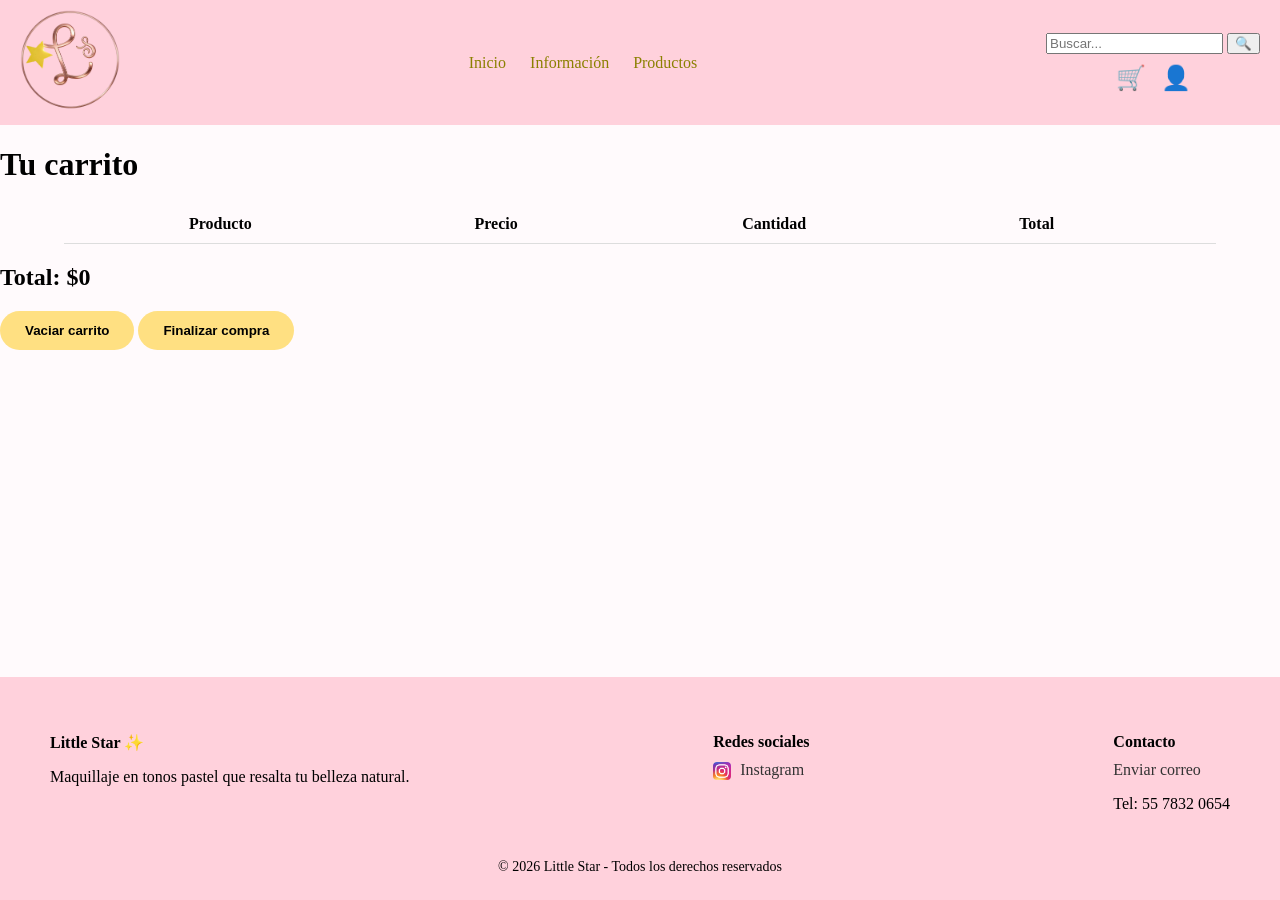
<file: carrito.html>
<!DOCTYPE html>
<html lang="es">
<head>
<meta charset="UTF-8">
<meta name="viewport" content="width=device-width, initial-scale=1.0">
<title>Carrito</title>
<link rel="stylesheet" href="css/style.css">
</head>

<body>

<header class="header">
  <div class="logo">
      <img src="img/littlelogo.png" alt="Liitle Shop">
  </div>

<nav id="menu">
  <a href="index.html">Inicio</a>
  <a href="informacion.html">Información</a>
  <a href="productos.html">Productos</a>
</nav>

<div class="header-right">

  <div>
    <input type="text" id="buscador" placeholder="Buscar...">
    <button onclick="buscar()">🔍</button>
  </div>

  <div class="iconos">
    <a href="carrito.html" class="icono-nav">🛒</a>
    <a href="perfil.html" class="icono-nav">👤</a>
  </div>

  <button class="hamburger" onclick="toggleMenu()">☰</button>

</div>
</header>




    

<main>
<h1>Tu carrito</h1>

<table>
    <thead>
        <tr>
            <th>Producto</th>
            <th>Precio</th>
            <th>Cantidad</th>
            <th>Total</th>
            <th></th>
        </tr>
    </thead>

<tbody id="carrito"></tbody>
</table>

<h2 id="total"></h2>

<button onclick="vaciarCarrito()" class="btn">Vaciar carrito</button>
<button onclick="finalizarCompra()" class="btn">Finalizar compra</button>
</main>




    
<!-- FOOTER -->
<footer>
  <div class="footer-container">

    <div class="footer-section">
      <h4>Little Star ✨</h4>
      <p>Maquillaje en tonos pastel que resalta tu belleza natural.</p>
    </div>

    <div class="footer-section">
      <h4>Redes sociales</h4>
    <a href="https://www.instagram.com/littlestar00392?igsh=MjZkMzhodzhxejF5" target="_blank">
     <img src="img/instagram.png" class="insta-icon">
     Instagram
    </a>     
    </div>

    <div class="footer-section">
      <h4>Contacto</h4>
        <a href="mailto:littlestar@gmail.com"target="_blank">Enviar correo</a>
      <p>Tel: 55 7832 0654</p>
    </div>

  </div>

  <div class="footer-bottom">
    © 2026 Little Star - Todos los derechos reservados
  </div>
</footer>




    
<script src="js/script.js"></script>
</body>
</html>
</file>
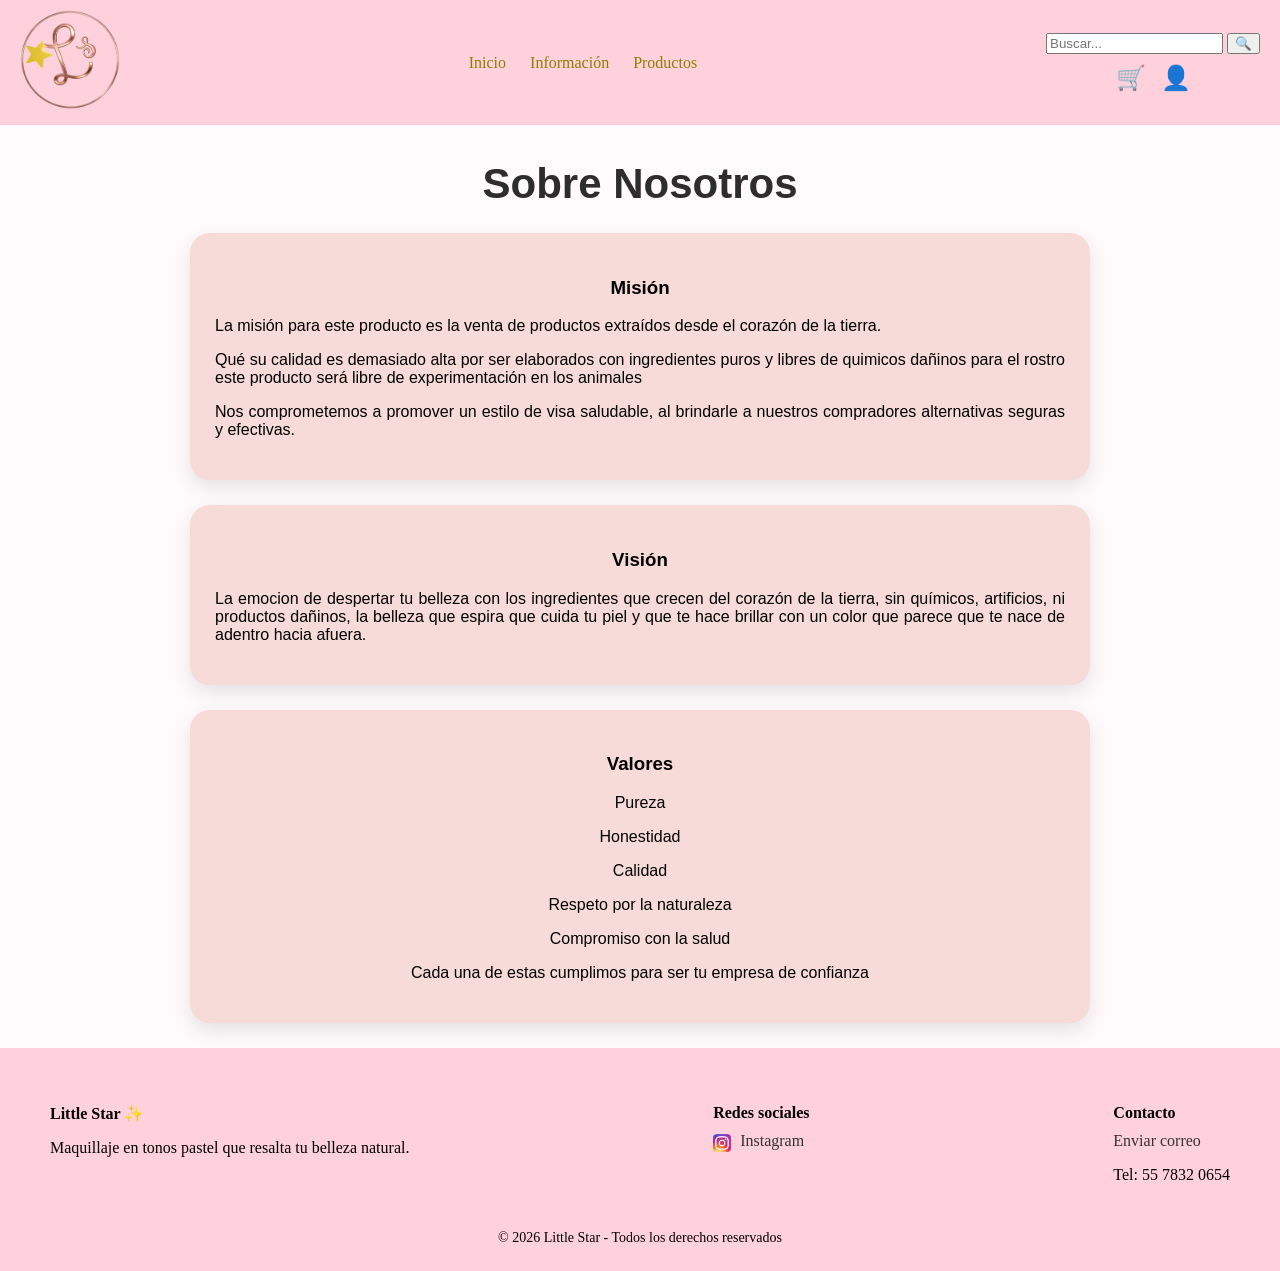
<file: informacion.html>
<!DOCTYPE html>
<html lang="es">
<head>
<meta charset="UTF-8">
<meta name="viewport" content="width=device-width, initial-scale=1.0">
<title>Información</title>
<link rel="stylesheet" href="css/style.css">
</head>

<body>

<header class="header">
  <div class="logo">
      <img src="img/littlelogo.png" alt="Liitle Shop">
  </div>

<nav id="menu">
  <a href="index.html">Inicio</a>
  <a href="informacion.html">Información</a>
  <a href="productos.html">Productos</a>
</nav>

<div class="header-right">

  <div>
    <input type="text" id="buscador" placeholder="Buscar...">
    <button onclick="buscar()">🔍</button>
  </div>

  <div class="iconos">
    <a href="carrito.html" class="icono-nav">🛒</a>
    <a href="perfil.html" class="icono-nav">👤</a>
  </div>

  <button class="hamburger" onclick="toggleMenu()">☰</button>

</div>
</header>

    

<main class="info">
  <div class="container">

    <h2 class="titulo">Sobre Nosotros</h2>

    <div class="cardtexto">
      <h3>Misión</h3>
      <p style="text-align: justify;">La misión para este producto es la venta de productos extraídos desde el corazón de la tierra.</p>
      <p style="text-align: justify;">Qué su calidad es demasiado alta por ser elaborados con ingredientes puros y libres de quimicos dañinos para el rostro este producto será libre de experimentación en los animales</p>
      <p style="text-align: justify;">Nos comprometemos a promover un estilo de visa saludable, al brindarle a nuestros compradores alternativas seguras y efectivas.</p>
    </div>

    <div class="cardtexto">
      <h3>Visión</h3>
      <p style="text-align: justify;">La emocion de despertar tu belleza con los ingredientes que crecen del corazón de la tierra, sin químicos, artificios, ni productos dañinos, la belleza que espira que cuida tu piel y que te hace brillar con un color que parece que te nace de adentro hacia afuera.</p>
    </div>

    <div class="cardtexto">
      <h3>Valores</h3>
      <p>Pureza</p>
      <p>Honestidad</p>
      <p>Calidad</p>
      <p>Respeto por la naturaleza</p>
      <p>Compromiso con la salud</p>
      <p>Cada una de estas cumplimos para ser tu empresa de confianza</p>
    </div>

  </div>
</main>

<!-- FOOTER -->
<footer>
  <div class="footer-container">

    <div class="footer-section">
      <h4>Little Star ✨</h4>
      <p>Maquillaje en tonos pastel que resalta tu belleza natural.</p>
    </div>

    <div class="footer-section">
      <h4>Redes sociales</h4>
    <a href="https://www.instagram.com/littlestar00392?igsh=MjZkMzhodzhxejF5" target="_blank">
     <img src="img/instagram.png" class="insta-icon">
     Instagram
    </a>     
    </div>

    <div class="footer-section">
      <h4>Contacto</h4>
        <a href="mailto:littlestar@gmail.com"target="_blank">Enviar correo</a>
      <p>Tel: 55 7832 0654</p>
    </div>

  </div>

  <div class="footer-bottom">
    © 2026 Little Star - Todos los derechos reservados
  </div>
</footer>





    
<script src="js/script.js"></script>
</body>
</html>
</file>
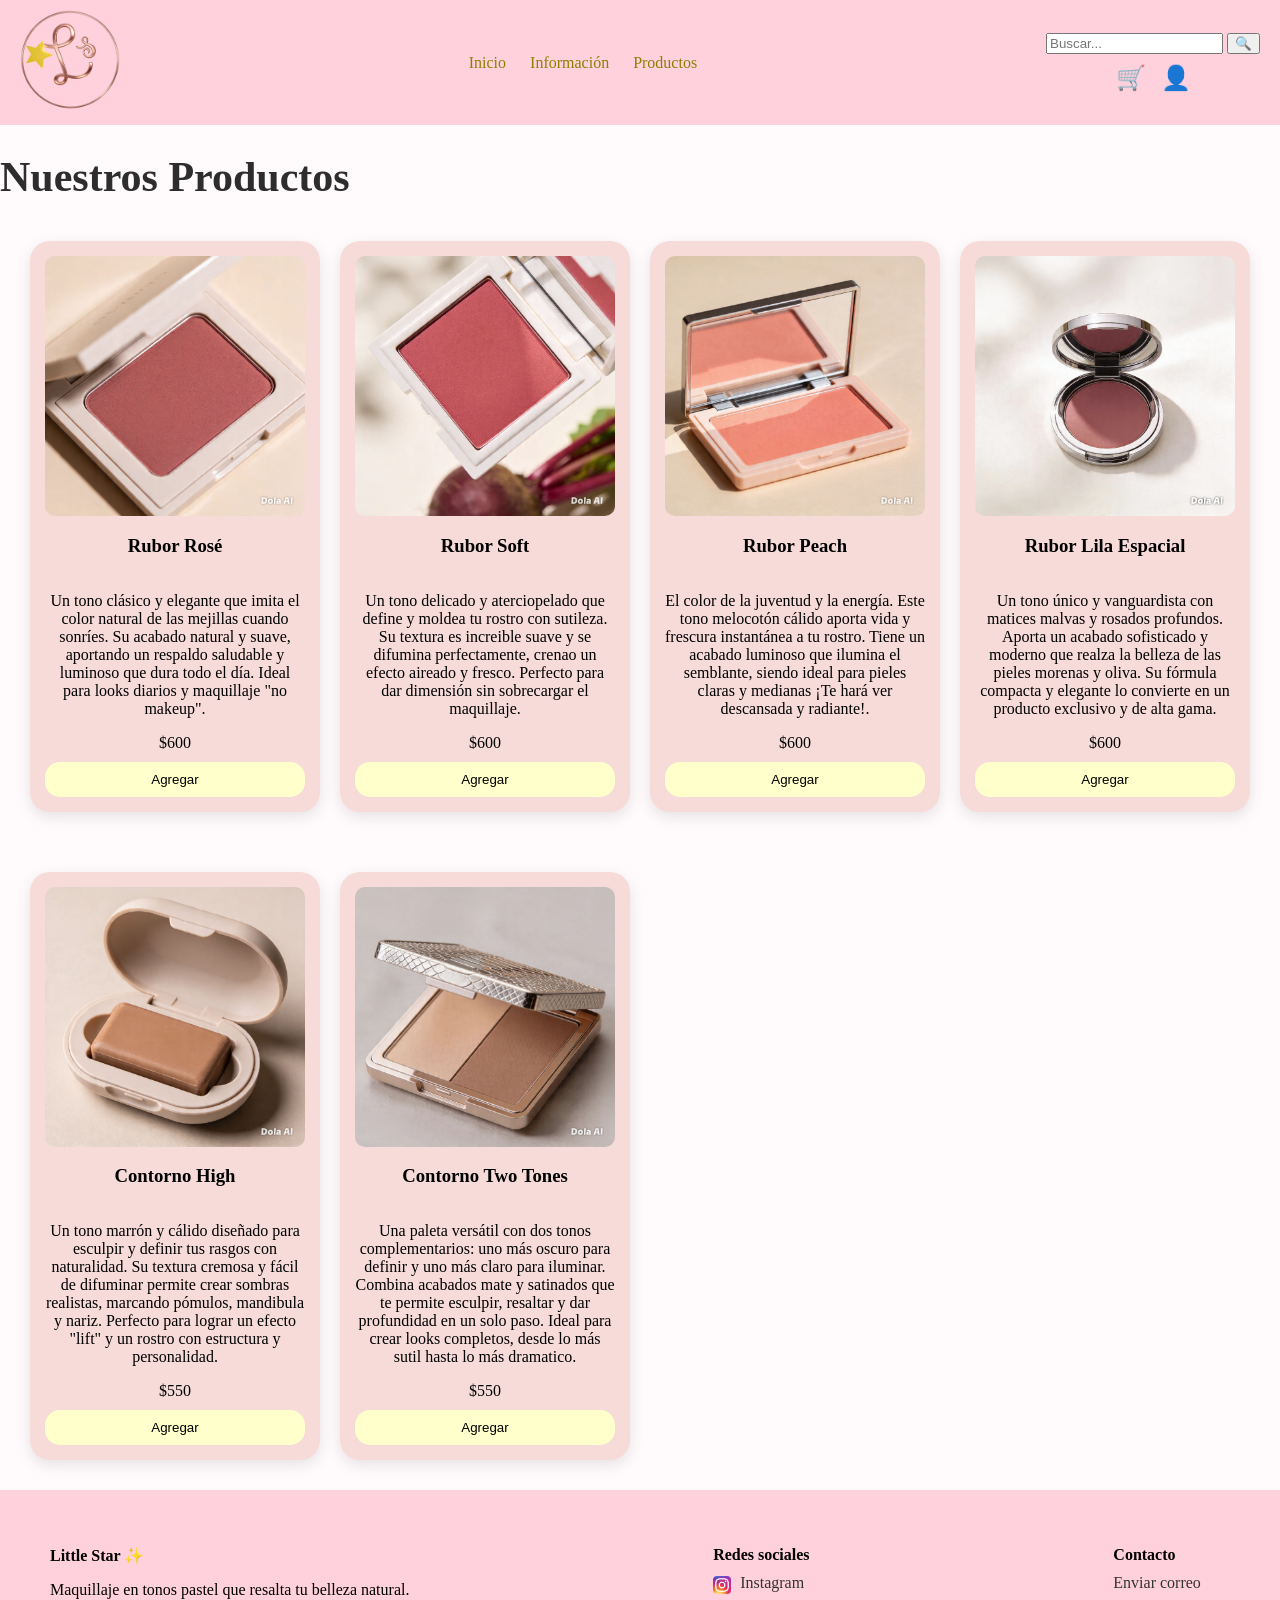
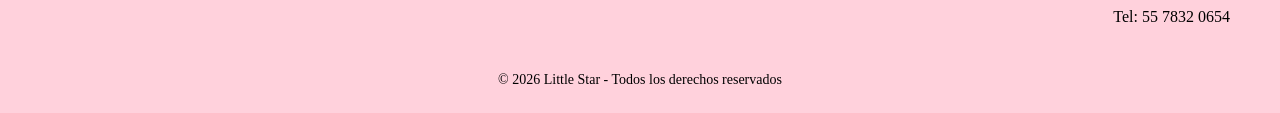
<file: productos.html>
<!DOCTYPE html>
<html lang="es">
<head>
<meta charset="UTF-8">
<meta name="viewport" content="width=device-width, initial-scale=1.0">
<title>Productos</title>
<link rel="stylesheet" href="css/style.css">
</head>

<body>

<header class="header">
  <div class="logo">
      <img src="img/littlelogo.png" alt="Liitle Shop">
  </div>

<nav id="menu">
  <a href="index.html">Inicio</a>
  <a href="informacion.html">Información</a>
  <a href="productos.html">Productos</a>
</nav>

<div class="header-right">

  <div>
    <input type="text" id="buscador" placeholder="Buscar...">
    <button onclick="buscar()">🔍</button>
  </div>

  <div class="iconos">
    <a href="carrito.html" class="icono-nav">🛒</a>
    <a href="perfil.html" class="icono-nav">👤</a>
  </div>

  <button class="hamburger" onclick="toggleMenu()">☰</button>

</div>
</header>


<!--TITULO-->
<main>
<h1 class="titulo">Nuestros Productos</h1>




<!--PRODUCTOS-->
<div class="grid">

  <div class="card producto">
    <img src="img/rubor1.png">
    <h3>Rubor Rosé</h3>
    <p>Un tono clásico y elegante que imita el color natural de las mejillas cuando sonríes. Su acabado natural y suave, aportando un respaldo saludable y luminoso que dura todo el día. Ideal para looks diarios y maquillaje "no makeup".</p>
    <span>$600</span>
    <button onclick="agregarCarrito('Rubor Rosé',600, 'img/rubor1.png','Acabado natural')">Agregar</button>
  </div>

  <div class="card producto">
    <img src="img/rubor2.png">
    <h3>Rubor Soft</h3>
    <p>Un tono delicado y aterciopelado que define y moldea tu rostro con sutileza. Su textura es increible suave y se difumina perfectamente, crenao un efecto aireado y fresco. Perfecto para dar dimensión sin sobrecargar el maquillaje.</p>
    <span>$600</span>
    <button onclick="agregarCarrito('Rubor Soft',600, 'img/rubor2.png', 'Define tu rostro')">Agregar</button>
  </div>

  <div class="card producto">
    <img src="img/rubor3.png">
    <h3>Rubor Peach</h3>
    <p>El color de la juventud y la energía. Este tono melocotón cálido aporta vida y frescura instantánea a tu rostro. Tiene un acabado luminoso que ilumina el semblante, siendo ideal para pieles claras y medianas ¡Te hará ver descansada y radiante!.</p>
    <span>$600</span>
    <button onclick="agregarCarrito('Rubor Peach',600, 'img/rubor3.png','Aporta vida y frescura')">Agregar</button>
  </div>

  <div class="card producto">
    <img src="img/rubor4.png">
    <h3>Rubor Lila Espacial</h3>
    <p>Un tono único y vanguardista con matices malvas y rosados profundos. Aporta un acabado sofisticado y moderno que realza la belleza de las pieles morenas y oliva. Su fórmula compacta y elegante lo convierte en un producto exclusivo y de alta gama.</p>
    <span>$600</span>
    <button onclick="agregarCarrito('Rubor Lila Espacial',600,'img/rubor4.png','Acabado sofisticado y moderno')">Agregar</button>
  </div>
    
</div>

<!--PRODUCTOS SEGUNDA SECCION-->
<div class="grid">

  <div class="card producto">
    <img src="img/contorno1.png">
    <h3>Contorno High</h3>
    <p>Un tono marrón y cálido diseñado para esculpir y definir tus rasgos con naturalidad. Su textura cremosa y fácil de difuminar permite crear sombras realistas, marcando pómulos, mandibula y nariz. Perfecto para lograr un efecto "lift" y un rostro con estructura y personalidad.</p>
    <span>$550</span>
    <button onclick="agregarCarrito('Contorno High',550, 'img/contorno1.png','Define tus rasgos')">Agregar</button>
  </div>

  <div class="card producto">
    <img src="img/contorno3.png">
    <h3>Contorno Two Tones</h3>
    <p>Una paleta versátil con dos tonos complementarios: uno más oscuro para definir y uno más claro para iluminar. Combina acabados mate y satinados que te permite esculpir, resaltar y dar profundidad en un solo paso. Ideal para crear looks completos, desde lo más sutil hasta lo  más dramatico.</p>
    <span>$550</span>
    <button onclick="agregarCarrito('Contorno Two Tones',550,'img/contorno3.png','Esculpir, resaltar y dar profundidad')">Agregar</button>
  </div>

    
</div>
</main>




    
<!-- FOOTER -->
<footer>
  <div class="footer-container">

    <div class="footer-section">
      <h4>Little Star ✨</h4>
      <p>Maquillaje en tonos pastel que resalta tu belleza natural.</p>
    </div>

    <div class="footer-section">
      <h4>Redes sociales</h4>
    <a href="https://www.instagram.com/littlestar00392?igsh=MjZkMzhodzhxejF5" target="_blank">
     <img src="img/instagram.png" class="insta-icon">
     Instagram
    </a>     
    </div>

    <div class="footer-section">
      <h4>Contacto</h4>
        <a href="mailto:littlestar@gmail.com"target="_blank">Enviar correo</a>
      <p>Tel: 55 7832 0654</p>
    </div>

  </div>

  <div class="footer-bottom">
    © 2026 Little Star - Todos los derechos reservados
  </div>
</footer>




    
<script src="js/script.js"></script>
</body>
</html>
</file>
<file: css/style.css>
body {
  margin: 0;
  font-family: 'Segoe UI';
  background: #fffafc;

  min-height: 100vh;
  display: flex;
  flex-direction: column;
}



main {
  flex: 1;
}


/* HEADER */
/* HEADER */
nav a {
  margin: 0 10px;
  text-decoration: none;
  color: #EDD94C;
}

.header {
    display: flex;
    align-items: center;
    justify-content: space-between;
    background: #ffd1dc;
    padding: 10px 20px;
    color: withe;
}

.logo {
    font-weight: bold;
    font-size: 20px;
}

nav ul {
    display: flex;
    list-style: none;
}

nav li {
    margin: 0 10px;
}

nav a {
    color: #8B8000;
    text-decoration: none;
}

/* LOGO */
.logo img {
    height: 100px;
    width: auto;
    object-fit: contain;
}








.header-right{
  display: flex;
  flex-direction: column; /* pone cosas abajo */
  align-items: center;
  gap: 10px;
}

.iconos{
  display: flex;
  gap: 15px;
}






.icono-nav {
  font-size: 24px;
  text-decoration: none;
  transition: 0.3s;
}

.icono-nav:hover {
  transform: scale(1.2);
}










/* BANNER */
.heroo {
    position: relative;
    height: 400px;

    background-image: url("../img/cristabor2.png");
    background-size: cover;
    background-position: center;
    background-repeat: no-repeat;

    display: flex;
    align-items: center;
    justify-content: center;
    text-align: center;
    overflow: hidden;
}

/* Capa difuminada */
.heroo::before {
    content: "";
    position: absolute;
    inset: 0;

    background-image: url("../img/maquillaje1.png");
    background-size: cover;
    background-position: center;

    filter: blur(8px);          /* 🔥 difuminado */
    transform: scale(1.1);      /* evita bordes feos */
}

/* Capa oscura */
.heroo::after {
    content: "";
    position: absolute;
    inset: 0;
    background: rgba(0, 0, 0, 0.5); /* 🔥 oscurece */
}

/* Texto encima */
.heroo-content {
    position: relative;
    z-index: 2;
    color: #EDD94C;
}

.heroo-content h1 {
    font-size: 40px;
    margin-bottom: 10px;
    font-family: "Helvetica Neue", Helvetica, Arial, sans-serif;

}

.heroo-content p {
    font-size: 18px;
    font-family: "Helvetica Neue", Helvetica, Arial, sans-serif;

}






/* HERO */
.hero {
  text-align: center;
  padding: 80px;
  background: linear-gradient(#ffd1dc, #fff);
}

.btn {
  background: #fff3a3;
  padding: 10px 20px;
  border-radius: 20px;
  text-decoration: none;
  color: black;
}









/* PRODUCTOS */
.card img {
  width: 100%;
  border-radius: 10px;
}

.card button {
  margin-top: 10px;
  padding: 10px;
  border: none;
  border-radius: 15px;
  background: #FFFFCC;
  cursor: pointer;
}

.card {
  background: #F6DBD8;
  border-radius: 20px;
  padding: 15px;
  text-align: center;
  box-shadow: 0 5px 15px rgba(0,0,0,0.1);
  display: flex;
  flex-direction: column;
  justify-content: space-between;
}

.grid {
  display: grid;
  grid-template-columns: repeat(4, 1fr); /* fijo en 4 columnas */
  gap: 20px;
  padding: 30px;
}







/*Carta de informacion de index*/
.gridd {
  display: grid;
  grid-template-columns: repeat(auto-fit, minmax(220px,1fr));  
  gap: 20px;
  padding: 30px;
}
.cardd {
  background: #F6DBD8;
  border-radius: 20px;
  padding: 15px;
  text-align: center;
  box-shadow: 0 5px 15px rgba(0,0,0,0.1);
  display: flex;
  flex-direction: column;
  justify-content: space-between;
  width: 100%;
  max-width: 1200px;
  margin:0 auto;
}




/* TABLA */
table {
  width: 90%;
  margin: auto;
  border-collapse: collapse;
}

th, td {
  padding: 10px;
  border-bottom: 1px solid #ddd;
  text-align: center;
}














/* RESPONSIVE */
.hamburger {
  display: none;
}

@media(max-width:768px){
  nav {
    display: none;
    flex-direction: column;
  }
  nav.active {
    display: flex;
  }
  .hamburger {
    display: block;
  }
}




/* ========================= */
/* RESPONSIVE CELULARES */
/* ========================= */

@media screen and (max-width: 768px){

/* HEADER */
.header{
    flex-direction: column;
    align-items: center;
    padding: 15px;
    gap: 15px;
}

.logo img{
    height: 80px;
}

/* MENU */
#menu{
    width: 100%;
    display: none;
    flex-direction: column;
    align-items: center;
    gap: 10px;
    background: #ffd1dc;
    padding: 10px 0;
}

#menu.active{
    display: flex;
}

#menu a{
    width: 90%;
    text-align: center;
    padding: 10px;
    border-radius: 10px;
    background: #fff5f8;
}

/* BOTON HAMBURGUESA */
.hamburger{
    display: block;
    border: none;
    background: #fff3f6;
    padding: 10px 15px;
    border-radius: 10px;
    font-size: 22px;
    cursor: pointer;
}

/* HEADER RIGHT */
.header-right{
    width: 100%;
    align-items: center;
}

/* BUSCADOR */
.header-right div:first-child{
    width: 100%;
    display: flex;
    justify-content: center;
}

#buscador{
    width: 70%;
    padding: 10px;
    border-radius: 10px;
    border: 1px solid #ccc;
}

.header-right button{
    padding: 10px;
}

/* HERO */
.heroo{
    height: 280px;
    padding: 20px;
}

.heroo-content h1{
    font-size: 30px;
}

.heroo-content p{
    font-size: 16px;
}

/* PRODUCTOS */
.grid{
    grid-template-columns: 1fr;
    padding: 15px;
}

.card{
    width: 100%;
    box-sizing: border-box;
}

/* CARTAS INDEX */
.gridd{
    grid-template-columns: 1fr;
    padding: 15px;
}

.cardd{
    width: 100%;
    box-sizing: border-box;
}

/* TEXTOS */
.titulo{
    font-size: 28px;
}

.cardtexto{
    padding: 18px;
}

/* TABLAS */
table{
    width: 100%;
    display: block;
    overflow-x: auto;
}

/* PERFIL */
.perfil-container{
    width: 90%;
    padding: 20px;
}

/* FOOTER */
.footer-container{
    flex-direction: column;
    text-align: center;
    gap: 20px;
}

.footer-section{
    margin: 0;
}

/* BOTONES */
.btn{
    width: 90%;
    margin: 10px auto;
    display: block;
}

/* ICONOS */
.iconos{
    justify-content: center;
}

/* INPUTS */
.perfil-container input{
    width: 100%;
    box-sizing: border-box;
}

}















/* PERFIL */
.perfil-container {
  max-width: 500px;
  margin: 40px auto;
  background: white;
  padding: 25px;
  border-radius: 20px;
  box-shadow: 0 5px 15px rgba(0,0,0,0.1);
  text-align: center;
}

.perfil-container img {
  width: 120px;
  border-radius: 50%;
  margin-bottom: 15px;
}

.perfil-container h2 {
  margin: 10px 0;
}

.perfil-container p {
  color: #666;
}


/* FOOTER */
footer {
  background: #ffd1dc;
  padding: 25px 40px;
  margin-top: auto;
}

.footer-container {
  display: flex;
  justify-content: space-between;
  flex-wrap: wrap;
}

.footer-section {
  margin: 10px;
}

.footer-section h4 {
  margin-bottom: 10px;
}

.footer-section a {
  display: block;
  text-decoration: none;
  color: #333;
  margin: 5px 0;
}

.footer-bottom {
  text-align: center;
  margin-top: 20px;
  font-size: 14px;
}











/*TEXTO OBJETIVOS*/
.info {
  text-align: center;
  font-family: 'Poppins', sans-serif;
}

.container {
  max-width: 900px;
  margin: auto;
}

.titulo {
  font-size: 42px;
  color: #2d2d2d;
  margin-bottom: 10px;
}

.subtitulo {
  font-size: 18px;
  color: #555;
  margin-bottom: 20px;
}

.btn {
  background: #ffe082;
  border: none;
  padding: 12px 25px;
  border-radius: 25px;
  font-weight: bold;
  cursor: pointer;
  transition: 0.3s;
}


.cardtexto {
  background: #F6DBD8;
  margin: 25px 0;
  padding: 25px;
  border-radius: 20px;
  box-shadow: 0px 8px 20px rgba(0,0,0,0.1);
  text-align: center;
}


.grit {
  display: flex;
  gap: 20px;
  justify-content: center;
  flex-wrap: wrap;
}

.pequeño {
  width: 250px;
}

.pequeño h3 {
  color: #444;
}








.perfil-container input {
  width: 90%;
  margin: 10px 0;
  padding: 10px;
  border-radius: 10px;
  border: 1px solid #ddd;
}




.insta-icon{
  width: 18px;
  vertical-align: middle;
  margin-right: 5px;
}
</file>
